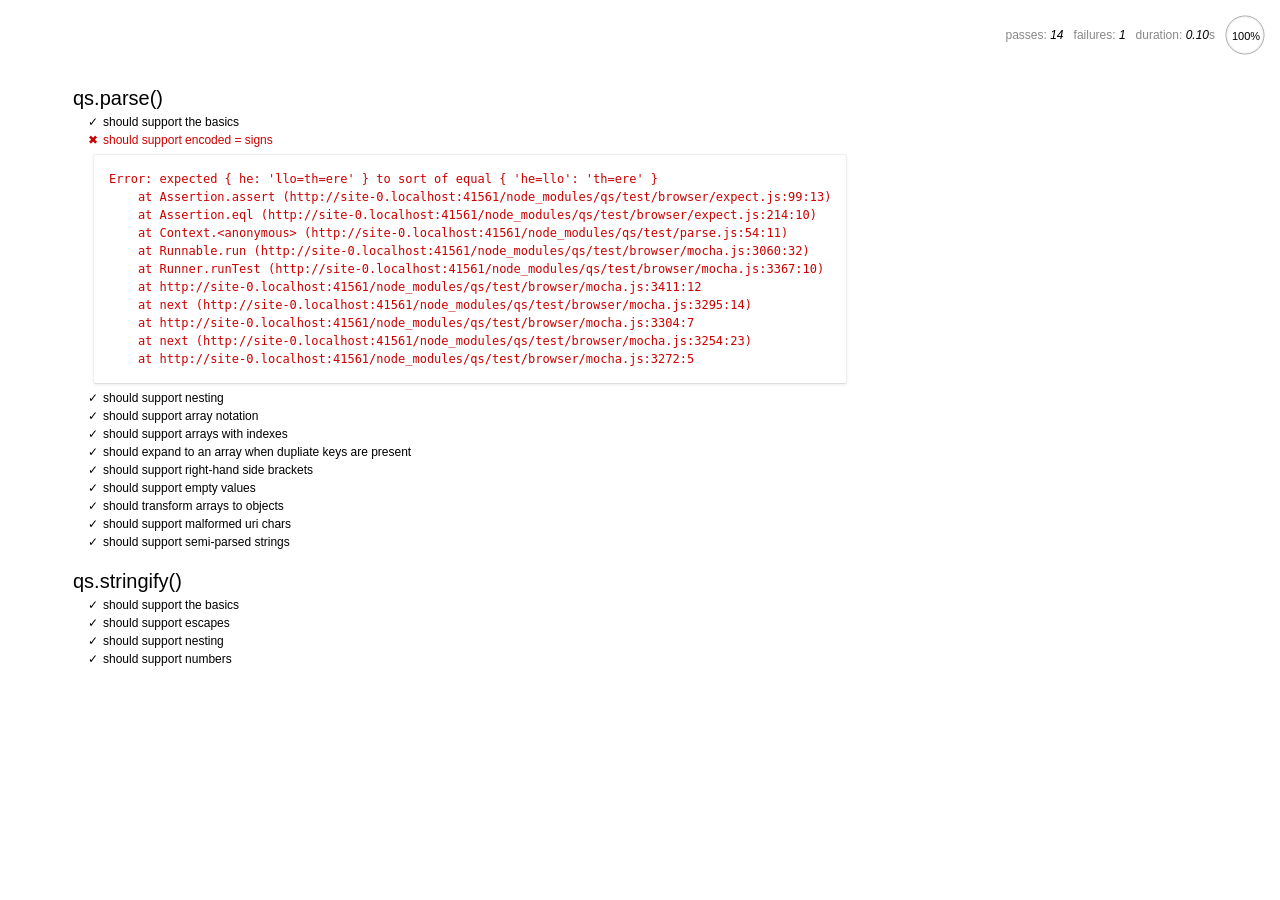
<file: node_modules/qs/test/browser/index.html>
<html>
  <head>
    <title>Mocha</title>
    <meta http-equiv="Content-Type" content="text/html; charset=UTF-8">
    <link rel="stylesheet" href="mocha.css" />
    <script src="jquery.js" type="text/javascript"></script>
    <script src="expect.js"></script>
    <script src="mocha.js"></script>
    <script>mocha.setup('bdd')</script>
    <script src="qs.js"></script>
    <script src="../parse.js"></script>
    <script src="../stringify.js"></script>
    <script>onload = mocha.run;</script>
  </head>
  <body>
    <div id="mocha"></div>
  </body>
</html>
</file>
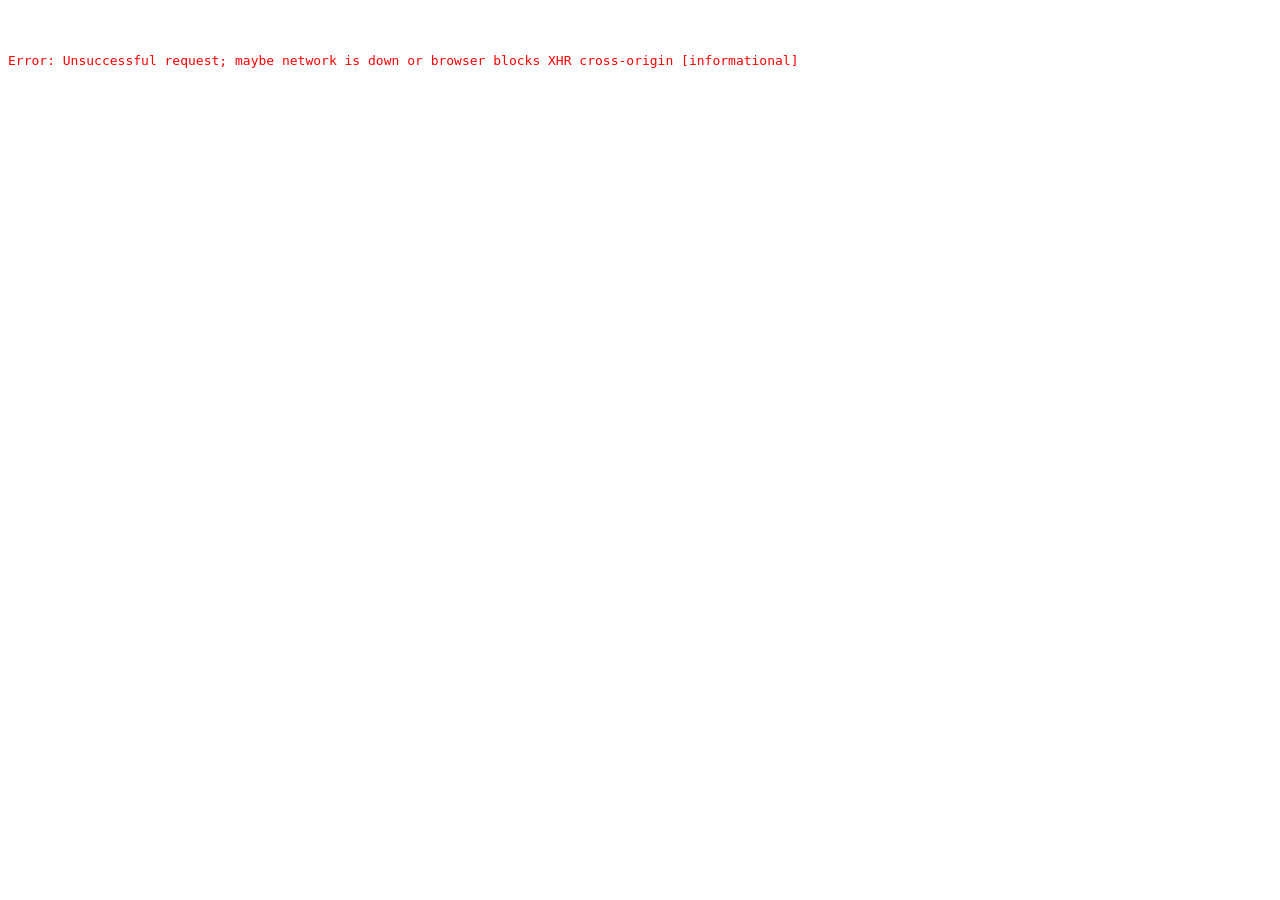
<file: node_modules/fermata/test.html>
<!doctype html>
<html>
<head>
<title>Fermata browser tests</title>
<script src="fermata.js"></script>
</head>
<body style="white-space: pre; font-family: monospace; color: red;">
<script src="test.js"></script>
</body>
</html>
</file>
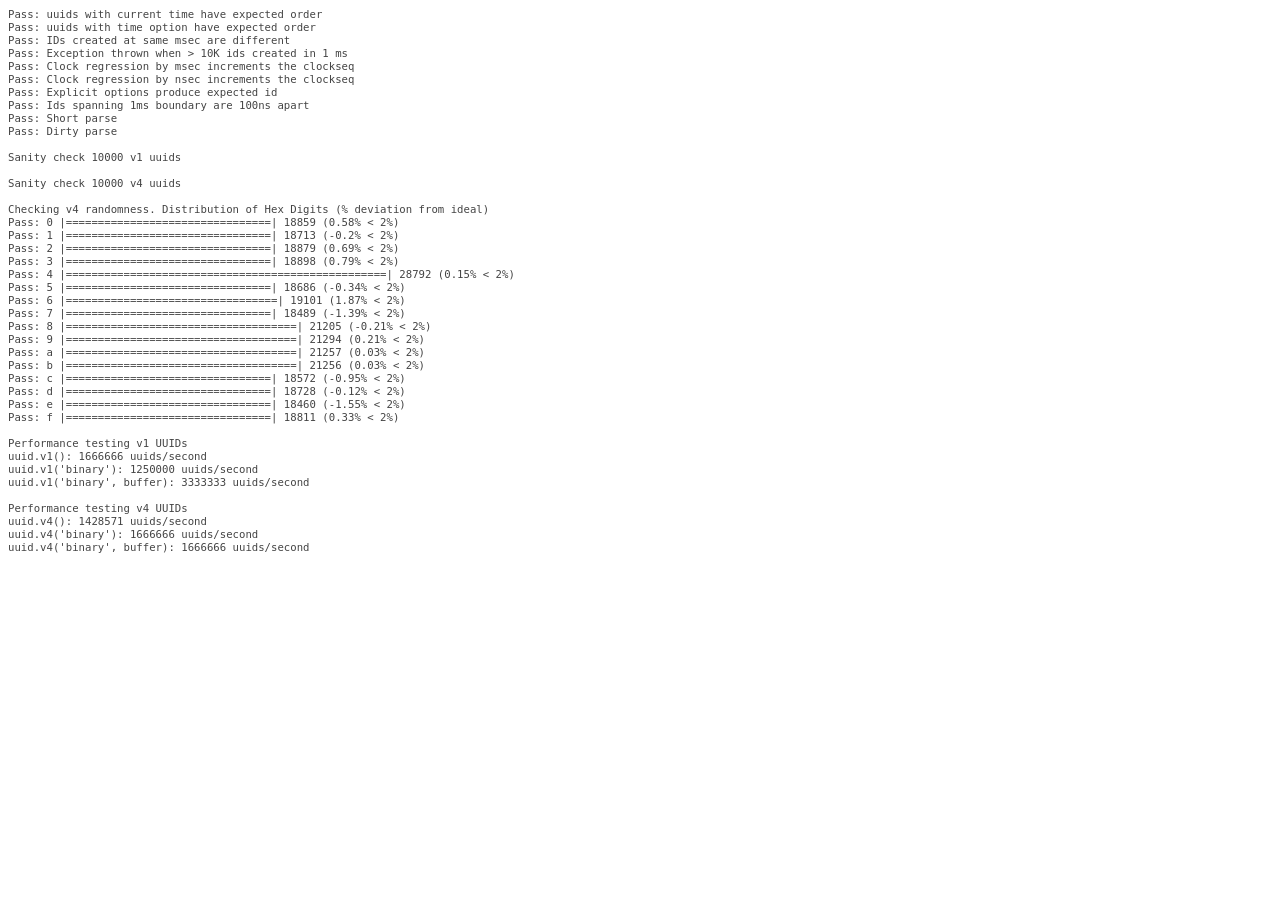
<file: node_modules/node-uuid/test/test.html>
<html>
  <head>
    <style>
      div {
        font-family: monospace;
        font-size: 8pt;
      }
      div.log {color: #444;}
      div.warn {color: #550;}
      div.error {color: #800; font-weight: bold;}
    </style>
    <script src="../uuid.js"></script>
  </head>
  <body>
    <script src="./test.js"></script>
  </body>
</html>
</file>
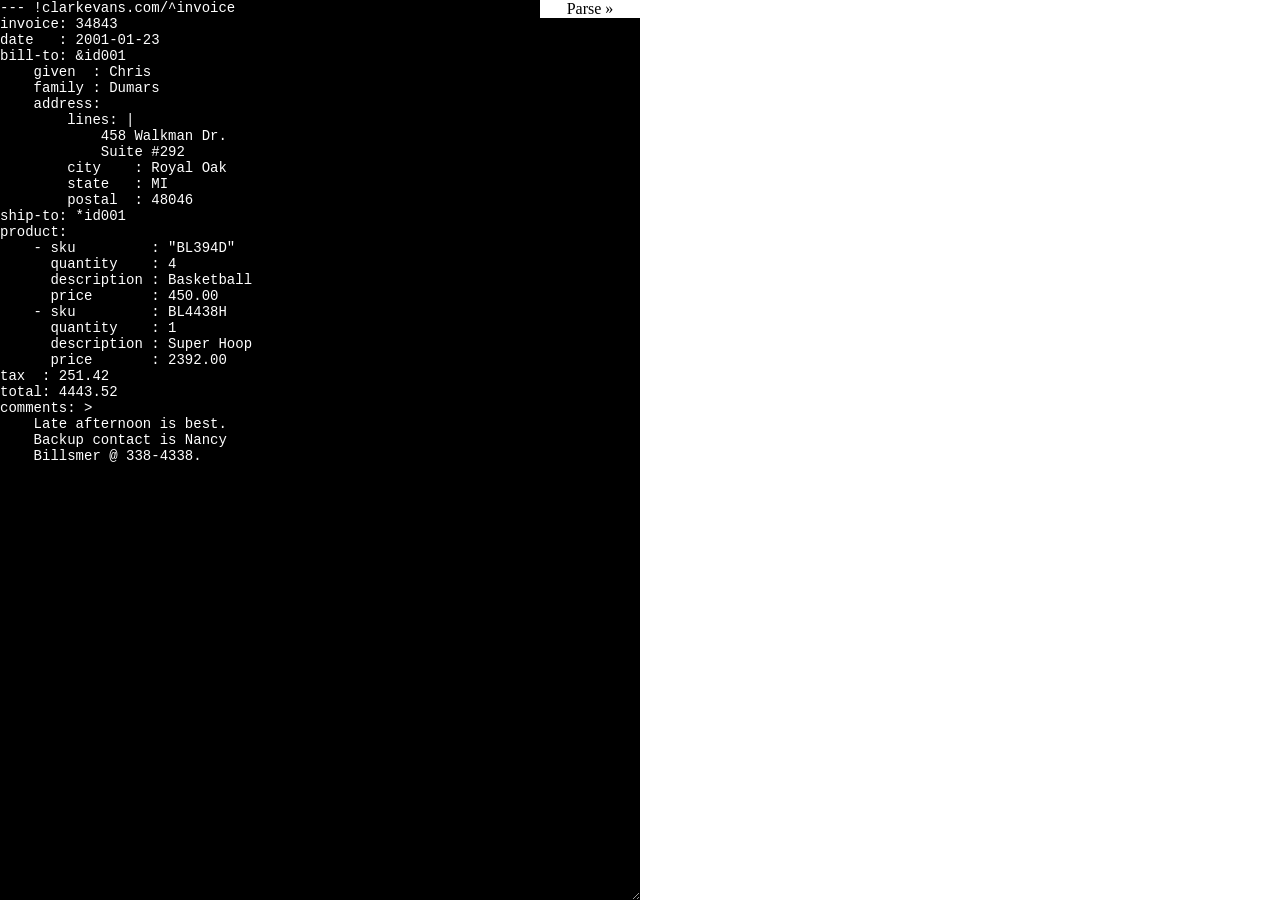
<file: node_modules/yamljs/demo/demo.html>
<!DOCTYPE html>
<html>
<head>
	<meta http-equiv="Content-Type" content="text/html; charset=utf-8">
	<style type="text/css">
	/*
	Copyright (c) 2010, Yahoo! Inc. All rights reserved.
	Code licensed under the BSD License:
	http://developer.yahoo.com/yui/license.html
	version: 3.2.0
	build: 2676
	*/
	html{color:#000;background:#FFF;}body,div,dl,dt,dd,ul,ol,li,h1,h2,h3,h4,h5,h6,pre,code,form,fieldset,legend,input,textarea,p,blockquote,th,td{margin:0;padding:0;}table{border-collapse:collapse;border-spacing:0;}fieldset,img{border:0;}address,caption,cite,code,dfn,em,strong,th,var{font-style:normal;font-weight:normal;}li{list-style:none;}caption,th{text-align:left;}h1,h2,h3,h4,h5,h6{font-size:100%;font-weight:normal;}q:before,q:after{content:'';}abbr,acronym{border:0;font-variant:normal;}sup{vertical-align:text-top;}sub{vertical-align:text-bottom;}input,textarea,select{font-family:inherit;font-size:inherit;font-weight:inherit;}input,textarea,select{*font-size:100%;}legend{color:#000;}
	
	/*
	 * Custom styles
	 */
	body {
		width: 100%;
		overflow: hidden;
	}
	#parse {
		border: none;
		background-color: white;
		color: black;
		z-index: 3;
		position: absolute;
		right: 50%;
		top: 0;
		width: 100px;
	}
	#yaml {
		color: white;
		background-color: black;
		font-family: "Courier New";
		font-size: 14px;
		width: 50%;
		border: none;
		position: absolute;
		top: 0;
		left: 0;
		z-index: 1;
		height: 100%;
	}
	#result {
		color: black;
		background-color: white;
		font-family: "Courier New";
		font-size: 12px;
		width: 50%;		
		border: none;
		position: absolute;
		top: 0;
		left: 50%;
		overflow: auto;
		z-index: 2;
		height: 100%;
        vertical-align: top;
        overflow: auto;
	}
	#tests {
		width: 50%;		
		border: none;
		position: absolute;
		top: 0;
		left: 50%;
		z-index: 2;
	}
	</style>
	
	<!-- standalone yaml.js library -->
	<script type="text/javascript" src="../dist/yaml.debug.js"></script>
		
	<title>yaml.js demo</title>
</head>

<body>
<form action="" onsubmit="return false;">
	<textarea name="yaml" id="yaml" cols="70" rows="20">--- !clarkevans.com/^invoice
invoice: 34843
date   : 2001-01-23
bill-to: &amp;id001
    given  : Chris
    family : Dumars
    address:
        lines: |
            458 Walkman Dr.
            Suite #292
        city    : Royal Oak
        state   : MI
        postal  : 48046
ship-to: *id001
product:
    - sku         : &quot;BL394D&quot;
      quantity    : 4
      description : Basketball
      price       : 450.00
    - sku         : BL4438H
      quantity    : 1
      description : Super Hoop
      price       : 2392.00
tax  : 251.42
total: 4443.52
comments: &gt;
    Late afternoon is best.
    Backup contact is Nancy
    Billsmer @ 338-4338.
</textarea>
<input type="button" id="parse" name="parse" value="Parse &raquo;" onclick="document.getElementById('result').innerHTML='<pre>'+JSON.stringify(YAML.parse(document.getElementById('yaml').value), null, 4)+'</pre>'" />
<div id="result"></div>

</form>
</body>
</html>
</file>
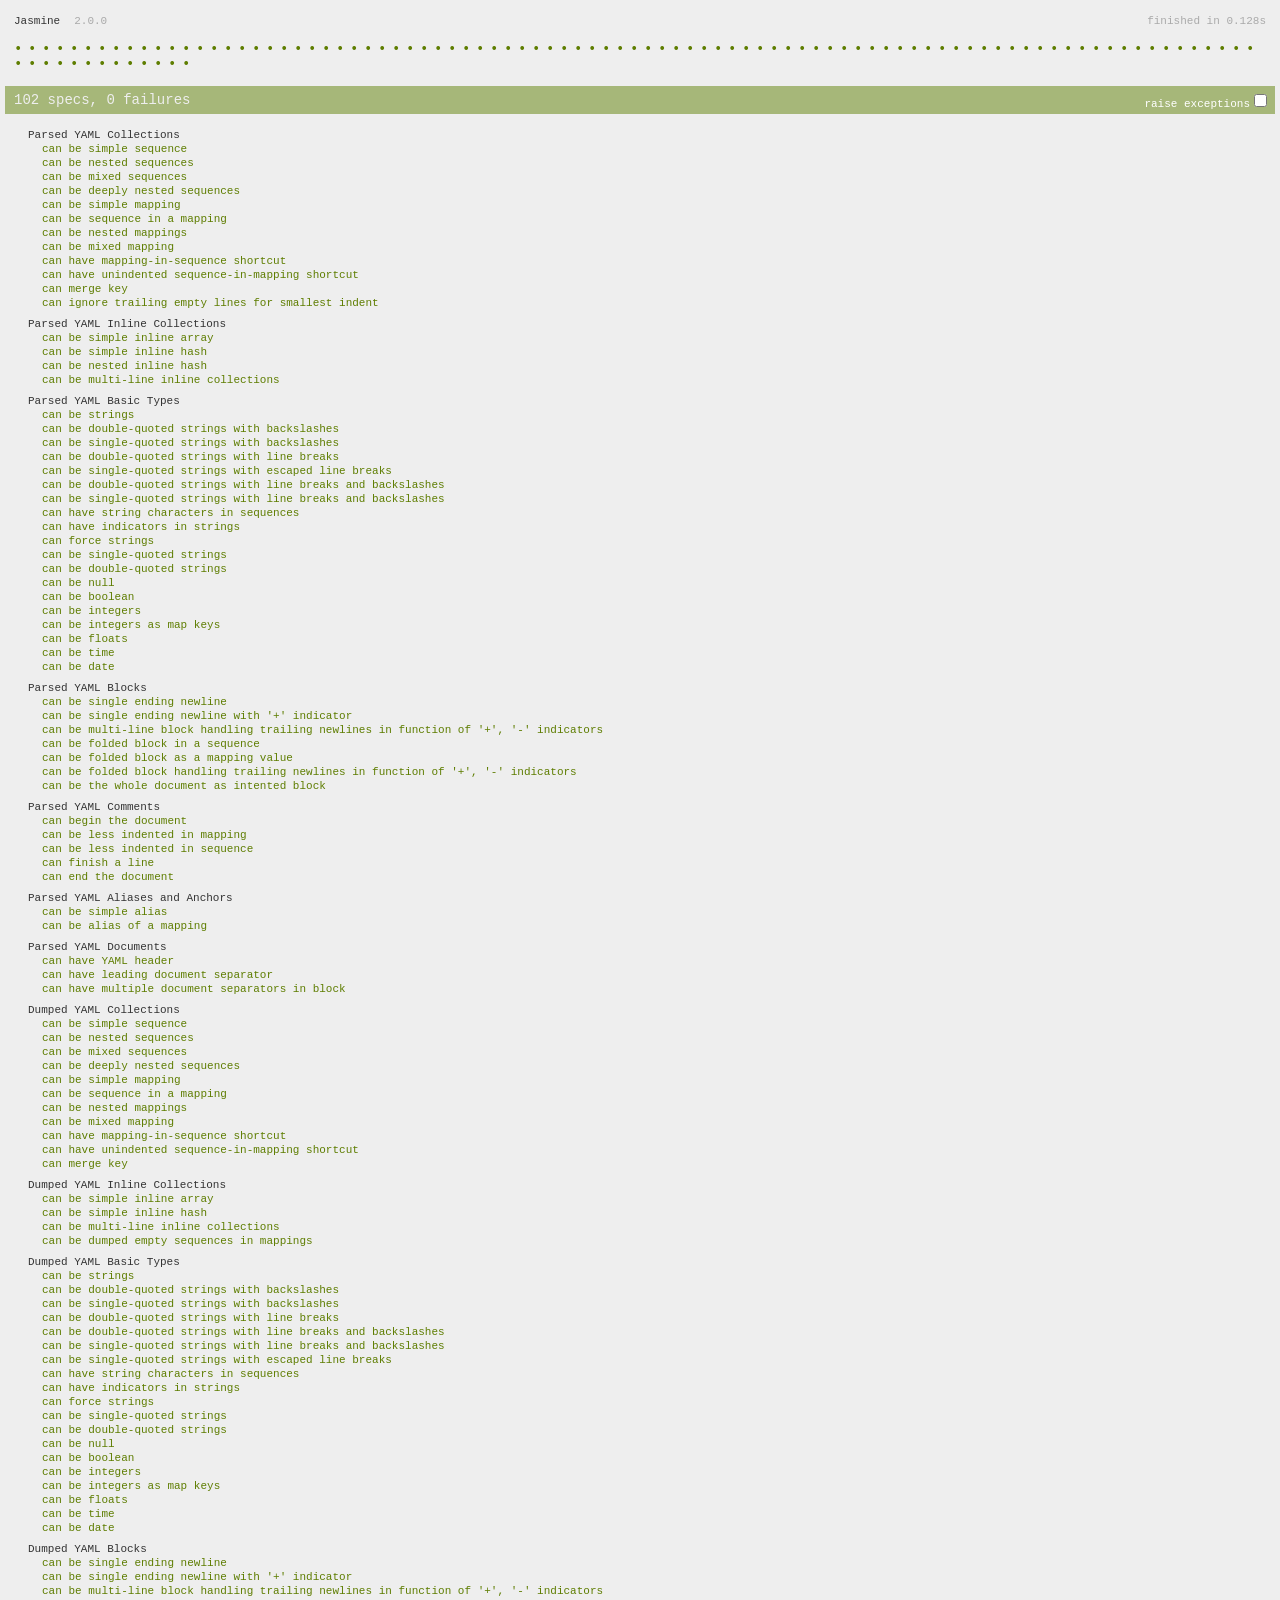
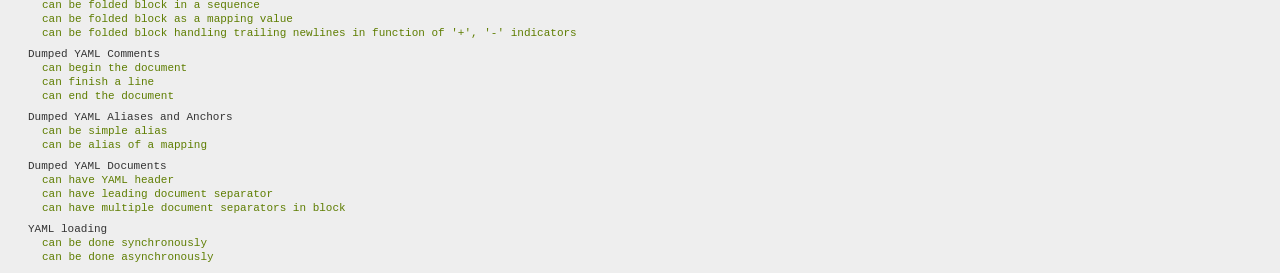
<file: node_modules/yamljs/test/SpecRunner.html>
<!DOCTYPE HTML>
<html>
<head>
  <meta http-equiv="Content-Type" content="text/html; charset=UTF-8">
  <title>Jasmine Spec Runner v2.0.0</title>

  <link rel="shortcut icon" type="image/png" href="lib/jasmine-2.0.0/jasmine_favicon.png">
  <link rel="stylesheet" type="text/css" href="lib/jasmine-2.0.0/jasmine.css">

  <script type="text/javascript" src="lib/jasmine-2.0.0/jasmine.js"></script>
  <script type="text/javascript" src="lib/jasmine-2.0.0/jasmine-html.js"></script>
  <script type="text/javascript" src="lib/jasmine-2.0.0/boot.js"></script>

  <!-- include source files here... -->
  <script type="text/javascript" src="../dist/yaml.debug.js"></script>

  <!-- include spec files here... -->
  <script type="text/javascript" src="spec/YamlSpec.js"></script>

</head>

<body>
</body>
</html>
</file>
<file: node_modules/qs/test/browser/mocha.css>
body {
  font: 20px/1.5 "Helvetica Neue", Helvetica, Arial, sans-serif;
  padding: 60px 50px;
}

#mocha h1, h2 {
  margin: 0;
}

#mocha h1 {
  margin-top: 15px;
  font-size: 1em;
  font-weight: 200;
}

#mocha .suite .suite h1 {
  margin-top: 0;
  font-size: .8em;
}

#mocha h2 {
  font-size: 12px;
  font-weight: normal;
  cursor: pointer;
}

#mocha .suite {
  margin-left: 15px;
}

#mocha .test {
  margin-left: 15px;
}

#mocha .test:hover h2::after {
  position: relative;
  top: 0;
  right: -10px;
  content: '(view source)';
  font-size: 12px;
  font-family: arial;
  color: #888;
}

#mocha .test.pending:hover h2::after {
  content: '(pending)';
  font-family: arial;
}

#mocha .test.pass.medium .duration {
  background: #C09853;
}

#mocha .test.pass.slow .duration {
  background: #B94A48;
}

#mocha .test.pass::before {
  content: '✓';
  font-size: 12px;
  display: block;
  float: left;
  margin-right: 5px;
}

#mocha .test.pass .duration {
  font-size: 9px;
  margin-left: 5px;
  padding: 2px 5px;
  color: white;
  -webkit-box-shadow: inset 0 1px 1px rgba(0,0,0,.2);
  -moz-box-shadow: inset 0 1px 1px rgba(0,0,0,.2);
  box-shadow: inset 0 1px 1px rgba(0,0,0,.2);
  -webkit-border-radius: 5px;
  -moz-border-radius: 5px;
  -ms-border-radius: 5px;
  -o-border-radius: 5px;
  border-radius: 5px;
}

#mocha .test.pass.fast .duration {
  display: none;
}

#mocha .test.pending {
  color: #0b97c4;
}

#mocha .test.pending::before {
  content: '◦';
  color: #0b97c4;
}

#mocha .test.fail {
  color: #c00;
}

#mocha .test.fail pre {
  color: black;
}

#mocha .test.fail::before {
  content: '✖';
  font-size: 12px;
  display: block;
  float: left;
  margin-right: 5px;
  color: #c00;
}

#mocha .test pre.error {
  color: #c00;
}

#mocha .test pre {
  display: inline-block;
  font: 12px/1.5 monaco, monospace;
  margin: 5px;
  padding: 15px;
  border: 1px solid #eee;
  border-bottom-color: #ddd;
  -webkit-border-radius: 3px;
  -webkit-box-shadow: 0 1px 3px #eee;
}

#error {
  color: #c00;
  font-size: 1.5  em;
  font-weight: 100;
  letter-spacing: 1px;
}

#stats {
  position: fixed;
  top: 15px;
  right: 10px;
  font-size: 12px;
  margin: 0;
  color: #888;
}

#stats .progress {
  float: right;
  padding-top: 0;
}

#stats em {
  color: black;
}

#stats li {
  display: inline-block;
  margin: 0 5px;
  list-style: none;
  padding-top: 11px;
}

code .comment { color: #ddd }
code .init { color: #2F6FAD }
code .string { color: #5890AD }
code .keyword { color: #8A6343 }
code .number { color: #2F6FAD }
</file>
<file: node_modules/yamljs/test/lib/jasmine-2.0.0/jasmine.css>
body { background-color: #eeeeee; padding: 0; margin: 5px; overflow-y: scroll; }

.html-reporter { font-size: 11px; font-family: Monaco, "Lucida Console", monospace; line-height: 14px; color: #333333; }
.html-reporter a { text-decoration: none; }
.html-reporter a:hover { text-decoration: underline; }
.html-reporter p, .html-reporter h1, .html-reporter h2, .html-reporter h3, .html-reporter h4, .html-reporter h5, .html-reporter h6 { margin: 0; line-height: 14px; }
.html-reporter .banner, .html-reporter .symbol-summary, .html-reporter .summary, .html-reporter .result-message, .html-reporter .spec .description, .html-reporter .spec-detail .description, .html-reporter .alert .bar, .html-reporter .stack-trace { padding-left: 9px; padding-right: 9px; }
.html-reporter .banner .version { margin-left: 14px; }
.html-reporter #jasmine_content { position: fixed; right: 100%; }
.html-reporter .version { color: #aaaaaa; }
.html-reporter .banner { margin-top: 14px; }
.html-reporter .duration { color: #aaaaaa; float: right; }
.html-reporter .symbol-summary { overflow: hidden; *zoom: 1; margin: 14px 0; }
.html-reporter .symbol-summary li { display: inline-block; height: 8px; width: 14px; font-size: 16px; }
.html-reporter .symbol-summary li.passed { font-size: 14px; }
.html-reporter .symbol-summary li.passed:before { color: #5e7d00; content: "\02022"; }
.html-reporter .symbol-summary li.failed { line-height: 9px; }
.html-reporter .symbol-summary li.failed:before { color: #b03911; content: "x"; font-weight: bold; margin-left: -1px; }
.html-reporter .symbol-summary li.disabled { font-size: 14px; }
.html-reporter .symbol-summary li.disabled:before { color: #bababa; content: "\02022"; }
.html-reporter .symbol-summary li.pending { line-height: 17px; }
.html-reporter .symbol-summary li.pending:before { color: #ba9d37; content: "*"; }
.html-reporter .exceptions { color: #fff; float: right; margin-top: 5px; margin-right: 5px; }
.html-reporter .bar { line-height: 28px; font-size: 14px; display: block; color: #eee; }
.html-reporter .bar.failed { background-color: #b03911; }
.html-reporter .bar.passed { background-color: #a6b779; }
.html-reporter .bar.skipped { background-color: #bababa; }
.html-reporter .bar.menu { background-color: #fff; color: #aaaaaa; }
.html-reporter .bar.menu a { color: #333333; }
.html-reporter .bar a { color: white; }
.html-reporter.spec-list .bar.menu.failure-list, .html-reporter.spec-list .results .failures { display: none; }
.html-reporter.failure-list .bar.menu.spec-list, .html-reporter.failure-list .summary { display: none; }
.html-reporter .running-alert { background-color: #666666; }
.html-reporter .results { margin-top: 14px; }
.html-reporter.showDetails .summaryMenuItem { font-weight: normal; text-decoration: inherit; }
.html-reporter.showDetails .summaryMenuItem:hover { text-decoration: underline; }
.html-reporter.showDetails .detailsMenuItem { font-weight: bold; text-decoration: underline; }
.html-reporter.showDetails .summary { display: none; }
.html-reporter.showDetails #details { display: block; }
.html-reporter .summaryMenuItem { font-weight: bold; text-decoration: underline; }
.html-reporter .summary { margin-top: 14px; }
.html-reporter .summary ul { list-style-type: none; margin-left: 14px; padding-top: 0; padding-left: 0; }
.html-reporter .summary ul.suite { margin-top: 7px; margin-bottom: 7px; }
.html-reporter .summary li.passed a { color: #5e7d00; }
.html-reporter .summary li.failed a { color: #b03911; }
.html-reporter .summary li.pending a { color: #ba9d37; }
.html-reporter .description + .suite { margin-top: 0; }
.html-reporter .suite { margin-top: 14px; }
.html-reporter .suite a { color: #333333; }
.html-reporter .failures .spec-detail { margin-bottom: 28px; }
.html-reporter .failures .spec-detail .description { background-color: #b03911; }
.html-reporter .failures .spec-detail .description a { color: white; }
.html-reporter .result-message { padding-top: 14px; color: #333333; white-space: pre; }
.html-reporter .result-message span.result { display: block; }
.html-reporter .stack-trace { margin: 5px 0 0 0; max-height: 224px; overflow: auto; line-height: 18px; color: #666666; border: 1px solid #ddd; background: white; white-space: pre; }
</file>
